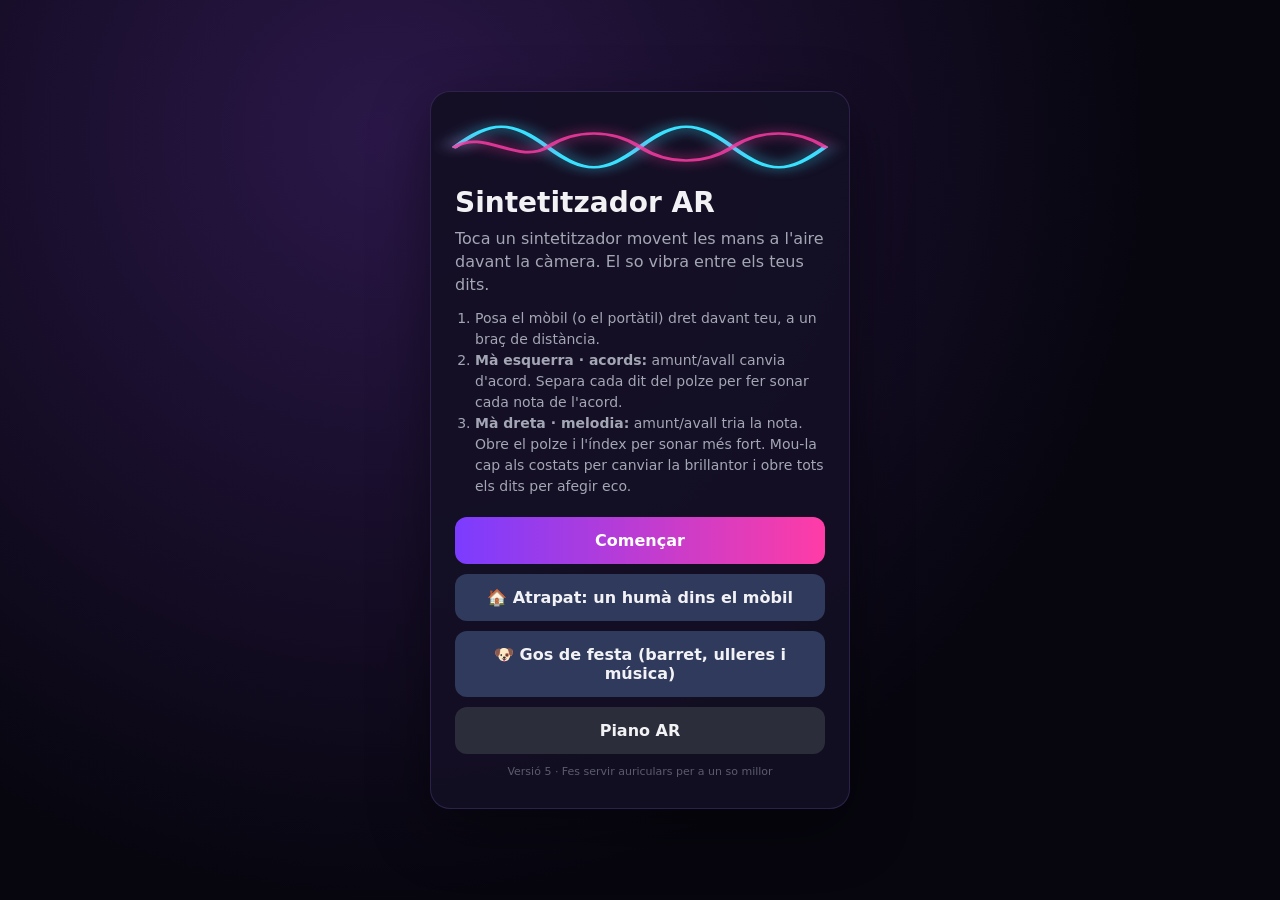
<file: index.html>
<!doctype html>
<html lang="ca">
<head>
  <meta charset="utf-8">
  <meta name="viewport" content="width=device-width, initial-scale=1, maximum-scale=1, user-scalable=no, viewport-fit=cover">
  <meta name="theme-color" content="#07060f">
  <title>Sintetitzador AR</title>
  <link rel="stylesheet" href="style.css?v=5">
</head>
<body class="sinte">
  <div id="intro">
    <div class="card">
      <div class="wave-logo" aria-hidden="true">
        <svg viewBox="0 0 200 60" preserveAspectRatio="none">
          <path d="M0 30 C 20 0, 30 0, 50 30 S 80 60, 100 30 S 130 0, 150 30 S 180 60, 200 30" />
          <path d="M0 30 C 15 10, 35 50, 50 30 S 85 10, 100 30 S 135 50, 150 30 S 185 10, 200 30" />
        </svg>
      </div>
      <h1>Sintetitzador AR</h1>
      <p>Toca un sintetitzador movent les mans a l'aire davant la càmera. El so vibra entre els teus dits.</p>
      <ol>
        <li>Posa el mòbil (o el portàtil) dret davant teu, a un braç de distància.</li>
        <li><b>Mà esquerra · acords:</b> amunt/avall canvia d'acord. Separa cada dit del polze per fer sonar cada nota de l'acord.</li>
        <li><b>Mà dreta · melodia:</b> amunt/avall tria la nota. Obre el polze i l'índex per sonar més fort. Mou-la cap als costats per canviar la brillantor i obre tots els dits per afegir eco.</li>
      </ol>
      <button id="btn-start" class="primary">Començar</button>
      <a class="secondary hands" href="habitacion.html?v=1">🏠 Atrapat: un humà dins el mòbil</a>
      <a class="secondary hands" href="gos.html?v=5">🐶 Gos de festa (barret, ulleres i música)</a>
      <a class="secondary" href="piano.html?v=5">Piano AR</a>
      <p id="status" class="support"></p>
      <p class="version">Versió 5 · Fes servir auriculars per a un so millor</p>
    </div>
  </div>

  <canvas id="view"></canvas>
  <video id="video" playsinline muted autoplay></video>

  <div id="overlay" hidden>
    <div id="hint">Carregant…</div>
    <div id="controls">
      <button id="btn-key">Escala: La menor</button>
      <button id="btn-preset">So: Supersaw</button>
      <button id="btn-guides" class="active">Guies</button>
      <button id="btn-camera">Càmera</button>
      <button id="btn-exit">Sortir</button>
    </div>
  </div>

  <script type="module" src="sinte.js?v=5"></script>
</body>
</html>
</file>
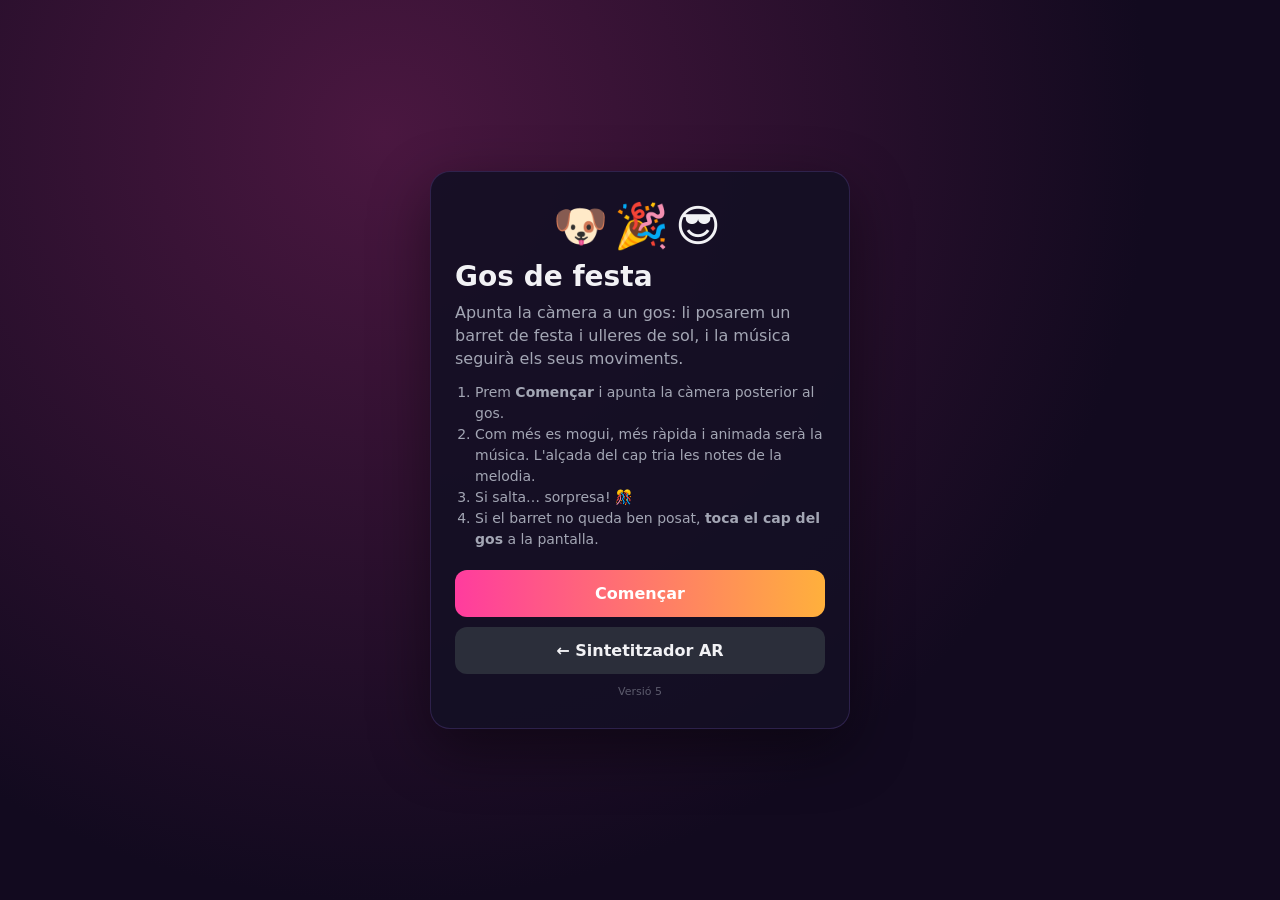
<file: gos.html>
<!doctype html>
<html lang="ca">
<head>
  <meta charset="utf-8">
  <meta name="viewport" content="width=device-width, initial-scale=1, maximum-scale=1, user-scalable=no, viewport-fit=cover">
  <meta name="theme-color" content="#120a1f">
  <title>Gos de Festa</title>
  <link rel="stylesheet" href="style.css?v=5">
</head>
<body class="sinte gos">
  <div id="intro">
    <div class="card">
      <div class="dog-logo" aria-hidden="true">🐶🎉😎</div>
      <h1>Gos de festa</h1>
      <p>Apunta la càmera a un gos: li posarem un barret de festa i ulleres de sol, i la música seguirà els seus moviments.</p>
      <ol>
        <li>Prem <b>Començar</b> i apunta la càmera posterior al gos.</li>
        <li>Com més es mogui, més ràpida i animada serà la música. L'alçada del cap tria les notes de la melodia.</li>
        <li>Si salta… sorpresa! 🎊</li>
        <li>Si el barret no queda ben posat, <b>toca el cap del gos</b> a la pantalla.</li>
      </ol>
      <button id="btn-start" class="primary">Començar</button>
      <a class="secondary" href="index.html?v=5">← Sintetitzador AR</a>
      <p id="status" class="support"></p>
      <p class="version">Versió 5</p>
    </div>
  </div>

  <canvas id="view"></canvas>
  <video id="video" playsinline muted autoplay></video>

  <div id="overlay" hidden>
    <div id="hint">Carregant…</div>
    <div id="controls">
      <button id="btn-photo">📸 Foto</button>
      <button id="btn-size">Mida ×1</button>
      <button id="btn-auto">Cap: auto</button>
      <button id="btn-music" class="active">Música</button>
      <button id="btn-camera">Càmera</button>
      <button id="btn-exit">Sortir</button>
    </div>
  </div>

  <script type="module" src="gos.js?v=5"></script>
</body>
</html>
</file>
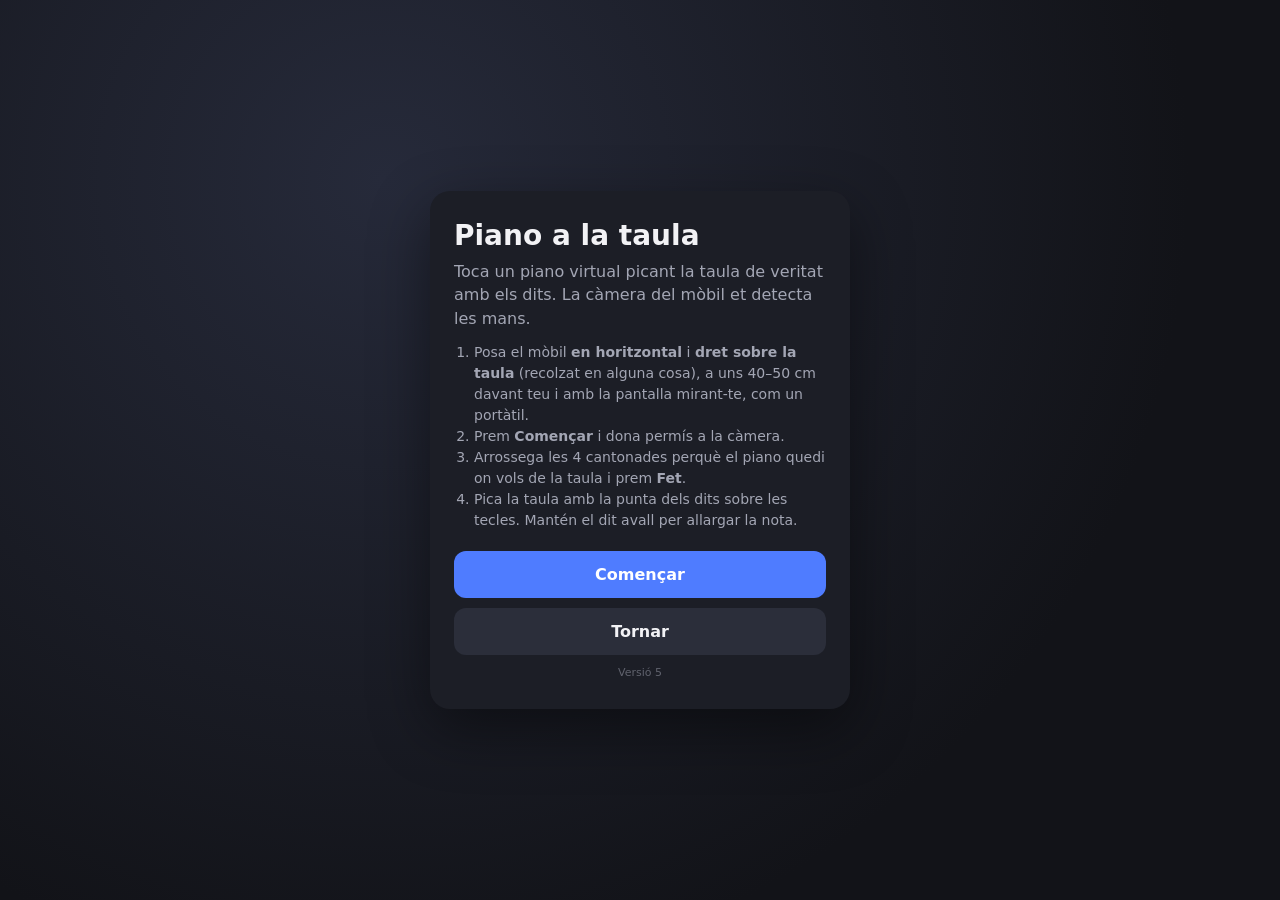
<file: mans.html>
<!doctype html>
<html lang="ca">
<head>
  <meta charset="utf-8">
  <meta name="viewport" content="width=device-width, initial-scale=1, maximum-scale=1, user-scalable=no, viewport-fit=cover">
  <meta name="theme-color" content="#121318">
  <title>Piano a la Taula</title>
  <link rel="stylesheet" href="style.css?v=5">
</head>
<body>
  <div id="intro">
    <div class="card">
      <h1>Piano a la taula</h1>
      <p>Toca un piano virtual picant la taula de veritat amb els dits. La càmera del mòbil et detecta les mans.</p>
      <ol>
        <li>Posa el mòbil <b>en horitzontal</b> i <b>dret sobre la taula</b> (recolzat en alguna cosa), a uns 40–50 cm davant teu i amb la pantalla mirant-te, com un portàtil.</li>
        <li>Prem <b>Començar</b> i dona permís a la càmera.</li>
        <li>Arrossega les 4 cantonades perquè el piano quedi on vols de la taula i prem <b>Fet</b>.</li>
        <li>Pica la taula amb la punta dels dits sobre les tecles. Mantén el dit avall per allargar la nota.</li>
      </ol>
      <button id="btn-start" class="primary">Començar</button>
      <a class="secondary" href="piano.html?v=5">Tornar</a>
      <p id="status" class="support"></p>
      <p class="version">Versió 5</p>
    </div>
  </div>

  <canvas id="view"></canvas>
  <video id="video" playsinline muted autoplay></video>

  <div id="overlay" hidden>
    <div id="hint">Carregant…</div>
    <div id="controls">
      <div class="group">
        <button id="btn-octave-down" aria-label="Baixar octava">−</button>
        <span id="octave-label">Do4–Do6</span>
        <button id="btn-octave-up" aria-label="Pujar octava">+</button>
      </div>
      <button id="btn-adjust">Ajustar</button>
      <button id="btn-sens">Sensibilitat: mitjana</button>
      <button id="btn-camera">Canviar càmera</button>
      <button id="btn-exit">Sortir</button>
    </div>
  </div>

  <script type="module" src="mans.js?v=5"></script>
</body>
</html>
</file>
<file: style.css>
:root {
  --bg: #121318;
  --card: #1c1e26;
  --text: #f2f2f5;
  --muted: #a3a6b4;
  --accent: #4f7cff;
  --accent-2: #9cc0ff;
}

* { box-sizing: border-box; }

html, body {
  margin: 0;
  height: 100%;
  overflow: hidden;
  background: var(--bg);
  color: var(--text);
  font-family: system-ui, -apple-system, "Segoe UI", Roboto, sans-serif;
  -webkit-tap-highlight-color: transparent;
  touch-action: none;
}

canvas { display: block; }

/* ---------- Intro ---------- */
#intro {
  position: fixed;
  inset: 0;
  display: flex;
  align-items: center;
  justify-content: center;
  padding: 16px;
  background: radial-gradient(circle at 30% 20%, #262a3a 0%, var(--bg) 70%);
  z-index: 10;
  overflow-y: auto;
}
#intro[hidden] { display: none; }

.card {
  width: 100%;
  max-width: 420px;
  background: var(--card);
  border-radius: 20px;
  padding: 28px 24px;
  box-shadow: 0 20px 60px rgba(0, 0, 0, .45);
}

.logo {
  display: flex;
  height: 54px;
  position: relative;
  margin-bottom: 16px;
}
.logo span {
  flex: 1;
  background: #f7f5ef;
  border: 1px solid #c9c6bd;
  border-radius: 0 0 5px 5px;
}
.logo span.b {
  flex: 0 0 0;
  width: 0;
  border: 0;
  position: relative;
}
.logo span.b::after {
  content: "";
  position: absolute;
  left: -7px;
  top: 0;
  width: 14px;
  height: 32px;
  background: #111;
  border-radius: 0 0 3px 3px;
  z-index: 1;
}

h1 { margin: 0 0 8px; font-size: 28px; }
.card p { margin: 0 0 12px; color: var(--muted); line-height: 1.45; }
.card ol { margin: 0 0 20px; padding-left: 20px; color: var(--muted); line-height: 1.5; font-size: 14px; }

button {
  font: inherit;
  border: 0;
  cursor: pointer;
  border-radius: 12px;
}
button:disabled { opacity: .45; cursor: not-allowed; }

.primary, .secondary {
  width: 100%;
  padding: 14px;
  font-size: 16px;
  font-weight: 600;
  margin-bottom: 10px;
}
.primary { background: var(--accent); color: #fff; }
.secondary { background: #2b2e3a; color: var(--text); }

.support { font-size: 13px; text-align: center; margin: 6px 0 0 !important; }
.support.ok { color: #6fd58a; }
.support.warn { color: #f0b45a; }

/* ---------- Overlay ---------- */
#overlay {
  position: fixed;
  inset: 0;
  pointer-events: none;
  z-index: 5;
  display: flex;
  flex-direction: column;
  justify-content: space-between;
  align-items: center;
  padding: max(16px, env(safe-area-inset-top)) 16px max(16px, env(safe-area-inset-bottom));
}
#overlay[hidden] { display: none; }

#hint {
  max-width: 100%;
  background: rgba(15, 16, 22, .72);
  backdrop-filter: blur(8px);
  -webkit-backdrop-filter: blur(8px);
  color: #fff;
  padding: 10px 16px;
  border-radius: 999px;
  font-size: 14px;
  text-align: center;
}

#controls {
  pointer-events: auto;
  display: flex;
  flex-wrap: wrap;
  justify-content: center;
  gap: 8px;
  max-width: 100%;
}
#controls button, #controls .group {
  background: rgba(15, 16, 22, .78);
  backdrop-filter: blur(8px);
  -webkit-backdrop-filter: blur(8px);
  color: #fff;
  padding: 10px 14px;
  font-size: 14px;
  font-weight: 600;
  min-height: 44px;
}
#controls .group {
  display: flex;
  align-items: center;
  gap: 6px;
  padding: 0 6px;
  border-radius: 12px;
}
#controls .group button {
  background: transparent;
  backdrop-filter: none;
  -webkit-backdrop-filter: none;
  font-size: 20px;
  padding: 6px 12px;
}
#octave-label { font-size: 13px; min-width: 72px; text-align: center; }

#overlay.mode-3d .ar-only { display: none; }

a.secondary {
  display: block;
  text-align: center;
  text-decoration: none;
  border-radius: 12px;
}
a.secondary.hands { background: #2f3a5c; }

/* ---------- Mode càmera (mans.html) ---------- */
#view {
  position: fixed;
  inset: 0;
  width: 100%;
  height: 100%;
  touch-action: none;
}
#video {
  position: fixed;
  left: 0;
  top: 0;
  width: 2px;
  height: 2px;
  opacity: 0;
  pointer-events: none;
}
#controls button.active { background: var(--accent); }

.version { font-size: 11px; text-align: center; opacity: .5; margin: 10px 0 0 !important; }

/* ---------- Sintetitzador AR ---------- */
body.sinte { background: #07060f; }
body.sinte #intro { background: radial-gradient(circle at 30% 15%, #2a1748 0%, #07060f 65%); }
body.sinte .card { background: rgba(20, 16, 36, .92); border: 1px solid rgba(160, 120, 255, .18); }
body.sinte .primary { background: linear-gradient(90deg, #7b3cff, #ff3ca6); }
.wave-logo { height: 54px; margin-bottom: 12px; }
.wave-logo svg { width: 100%; height: 100%; overflow: visible; }
.wave-logo path { fill: none; stroke-width: 3; stroke-linecap: round; }
.wave-logo path:first-child { stroke: #39e1ff; filter: drop-shadow(0 0 6px #39e1ff); }
.wave-logo path:last-child { stroke: #ff3ca6; filter: drop-shadow(0 0 6px #ff3ca6); opacity: .85; }
body.sinte #hint { transition: opacity .4s; }
body.sinte #hint.gone { opacity: 0; }

/* ---------- Gos de festa ---------- */
body.gos #intro { background: radial-gradient(circle at 30% 15%, #4a1740 0%, #120a1f 65%); }
body.gos .primary { background: linear-gradient(90deg, #ff3c9e, #ffb03c); }
.dog-logo { font-size: 44px; text-align: center; margin-bottom: 8px; letter-spacing: 6px; }
</file>
